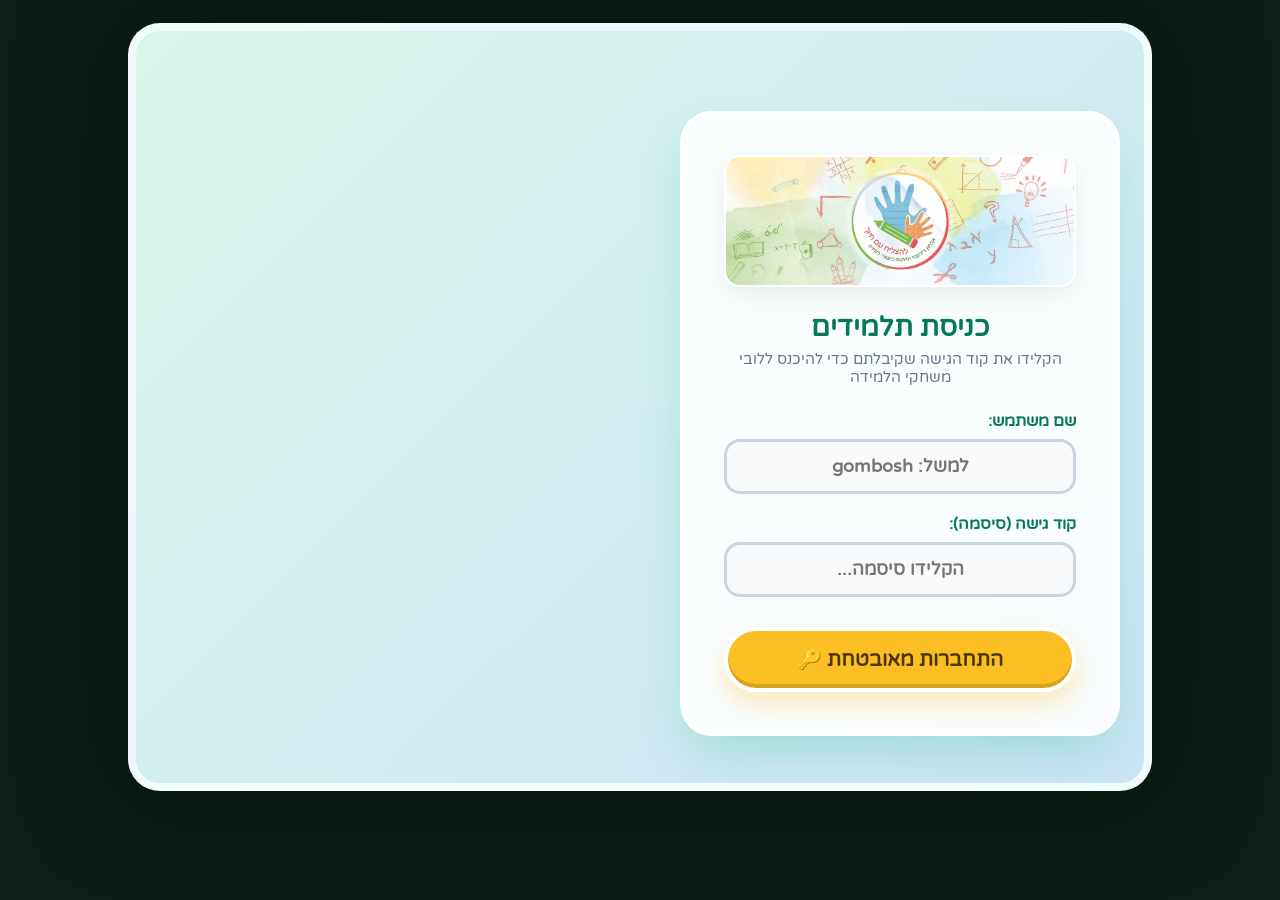
<file: index.html>
<!DOCTYPE html>
<html lang="he" dir="rtl">
<head>
    <meta charset="UTF-8">
    <meta name="viewport" content="width=device-width, initial-scale=1.0, maximum-scale=1.0, user-scalable=no">
    <title>להצליח עם חיוך - פורטל משחקי למידה</title>
    <link rel="preconnect" href="https://fonts.googleapis.com">
    <link rel="preconnect" href="https://fonts.gstatic.com" crossorigin>
    <link href="https://fonts.googleapis.com/css2?family=Rubik:wght@400;500;700;900&family=Varela+Round&display=swap" rel="stylesheet">
    <link rel="stylesheet" href="style.css">
    <style>
        /* Portal-Specific Styling Overrides & Enhancements */
        .portal-bg-decor {
            position: absolute;
            top: 0;
            left: 0;
            width: 100%;
            height: 100%;
            background: linear-gradient(135deg, #10b981 0%, #0369a1 100%);
            opacity: 0.1;
            z-index: 1;
            pointer-events: none;
        }
        
        /* Glassmorphic Login card */
        .login-card {
            background: var(--color-card-bg);
            border: 4px solid #ffffff;
            border-radius: 32px;
            padding: 40px;
            max-width: 440px;
            width: 100%;
            box-shadow: var(--shadow-active);
            position: relative;
            z-index: 10;
            text-align: right;
            animation: spriteSpawn 0.5s cubic-bezier(0.175, 0.885, 0.32, 1.275);
        }

        .portal-logo {
            font-size: 5rem;
            text-align: center;
            margin-bottom: 20px;
            display: block;
            animation: bounceSlow 3s infinite ease-in-out;
        }

        .login-input-group {
            margin-bottom: 20px;
            display: flex;
            flex-direction: column;
            gap: 8px;
        }

        .login-input-group label {
            font-weight: 800;
            color: var(--color-primary-dark);
            font-size: 1rem;
        }

        .portal-input {
            width: 100%;
            padding: 14px 18px;
            font-family: var(--font-kids);
            font-size: 1.1rem;
            font-weight: 600;
            border: 3px solid #cbd5e1;
            border-radius: 16px;
            outline: none;
            transition: var(--transition-smooth);
            background: #f8fafc;
            color: var(--color-text-dark);
            text-align: center;
        }

        .portal-input:focus {
            border-color: var(--color-primary);
            background: #ffffff;
            box-shadow: 0 0 0 5px rgba(16, 185, 129, 0.15);
        }

        .error-message {
            color: var(--color-accent);
            font-weight: 800;
            font-size: 0.95rem;
            margin-bottom: 15px;
            text-align: center;
            display: none;
            animation: wrongShake 0.4s ease;
        }

        /* Lobby Game Catalog */
        #screen-lobby {
            padding-top: 60px;
        }

        .lobby-welcome-bar {
            background: rgba(255, 255, 255, 0.9);
            border: 3px solid #ffffff;
            border-radius: 24px;
            padding: 20px 30px;
            box-shadow: var(--shadow-premium);
            display: flex;
            justify-content: space-between;
            align-items: center;
            margin-bottom: 30px;
            text-align: right;
        }

        .welcome-title h2 {
            font-size: 1.6rem;
            color: var(--color-primary-dark);
            font-weight: 900;
        }

        .welcome-title p {
            color: var(--color-text-light);
            font-size: 0.95rem;
            margin-top: 4px;
        }

        .lobby-catalog-grid {
            display: grid;
            grid-template-columns: 1fr;
            gap: 24px;
            flex: 1;
        }

        @media (min-width: 600px) {
            .lobby-catalog-grid {
                grid-template-columns: 1fr 1fr;
            }
        }

        .game-card {
            background: var(--color-card-bg);
            border: 4px solid #ffffff;
            border-radius: 28px;
            padding: 24px;
            box-shadow: var(--shadow-premium);
            display: flex;
            flex-direction: column;
            justify-content: space-between;
            align-items: center;
            text-align: center;
            transition: var(--transition-bounce);
            position: relative;
            overflow: hidden;
            min-height: 240px;
        }

        .game-card:hover {
            transform: translateY(-8px);
            box-shadow: var(--shadow-active);
        }

        .game-card-icon {
            font-size: 4rem;
            margin-bottom: 15px;
            display: inline-block;
            animation: bounceSlow 4s infinite ease-in-out;
        }

        .game-card-title {
            font-size: 1.35rem;
            font-weight: 900;
            color: var(--color-text-dark);
            margin-bottom: 8px;
        }

        .game-card-desc {
            font-size: 0.95rem;
            color: var(--color-text-light);
            line-height: 1.4;
            margin-bottom: 20px;
            max-width: 250px;
        }

        .play-game-btn {
            font-size: 1rem;
            padding: 10px 24px;
        }

        .game-card-locked {
            opacity: 0.75;
            background: rgba(241, 245, 249, 0.9);
            border-color: #cbd5e1;
        }

        .game-card-locked:hover {
            transform: none;
            box-shadow: var(--shadow-premium);
        }

        .lock-badge {
            position: absolute;
            top: 15px;
            left: 15px;
            background: #64748b;
            color: #ffffff;
            padding: 4px 10px;
            border-radius: 50px;
            font-size: 0.75rem;
            font-weight: 700;
        }

        /* Encrypted Sandbox Iframe Container */
        #screen-sandbox {
            padding: 0;
            position: absolute;
            width: 100%;
            height: 100%;
            z-index: 200;
        }

        #sandbox-header {
            position: absolute;
            top: 15px;
            right: 15px;
            left: 15px;
            height: 50px;
            background: rgba(255, 255, 255, 0.9);
            border: 2px solid #ffffff;
            border-radius: 15px;
            display: flex;
            justify-content: space-between;
            align-items: center;
            padding: 0 20px;
            box-shadow: 0 4px 12px rgba(0,0,0,0.1);
            z-index: 210;
        }

        .sandbox-title {
            font-weight: 800;
            color: var(--color-primary-dark);
            font-size: 0.95rem;
        }

        .btn-exit-sandbox {
            background: var(--color-accent);
            color: #ffffff;
            border: none;
            padding: 6px 16px;
            font-family: var(--font-kids);
            font-weight: 700;
            font-size: 0.85rem;
            border-radius: 10px;
            cursor: pointer;
            transition: var(--transition-bounce);
        }

        .btn-exit-sandbox:hover {
            transform: scale(1.05);
            background: #be123c;
        }

        #game-sandbox-frame {
            width: 100%;
            height: 100%;
            border: none;
            background: #ffffff;
            padding-top: 75px; /* Spaced to show exit bar */
        }

        .login-banner {
            width: 100%;
            max-width: 360px;
            height: auto;
            border-radius: 16px;
            margin-bottom: 24px;
            box-shadow: 0 8px 24px rgba(0,0,0,0.06);
            border: 2px solid #ffffff;
            display: block;
            margin-left: auto;
            margin-right: auto;
        }

        .lobby-banner {
            height: 55px;
            width: auto;
            border-radius: 10px;
            border: 2px solid #ffffff;
            box-shadow: 0 4px 10px rgba(0,0,0,0.04);
            display: block;
        }

        @media (max-width: 600px) {
            .lobby-welcome-bar {
                flex-direction: column;
                gap: 15px;
                text-align: center;
                align-items: center;
            }
            .welcome-title {
                text-align: center;
            }
            .lobby-banner {
                order: -1; /* Place banner at the top on mobile */
            }
        }
    </style>
</head>
<body>

    <!-- Main Game Container -->
    <div id="game-viewport">
        <!-- Floating Particle Canvas overlay -->
        <canvas id="particle-canvas"></canvas>
        <div class="portal-bg-decor"></div>

        <!-- 1. Authenticated Login Screen -->
        <section id="screen-login" class="screen active center-flow">
            <div class="login-card">
                <img src="banner.png" alt="להצליח עם חיוך" class="login-banner">
                <h1 style="font-size: 1.7rem; color: var(--color-primary-dark); font-weight: 900; text-align: center; margin-bottom: 6px;">כניסת תלמידים</h1>
                <p style="text-align: center; color: #64748b; font-size: 0.95rem; margin-bottom: 25px;">הקלידו את קוד הגישה שקיבלתם כדי להיכנס ללובי משחקי הלמידה</p>

                <form id="portal-login-form" onsubmit="event.preventDefault();">
                    <div class="login-input-group">
                        <label for="p-username">שם משתמש:</label>
                        <input type="text" id="p-username" class="portal-input" placeholder="למשל: gombosh" autocomplete="off" required>
                    </div>

                    <div class="login-input-group">
                        <label for="p-password">קוד גישה (סיסמה):</label>
                        <input type="password" id="p-password" class="portal-input" placeholder="הקלידו סיסמה..." autocomplete="off" required>
                    </div>

                    <div id="login-error" class="error-message">שם משתמש או סיסמה שגויים! ❌</div>

                    <button type="submit" id="btn-portal-login" class="action-btn primary-btn pulse-glow" style="width: 100%; justify-content: center; margin-top: 10px;">
                        <span>התחברות מאובטחת 🔑</span>
                    </button>
                </form>
            </div>
        </section>

        <!-- 2. Decrypted Games Lobby Portal Dashboard -->
        <section id="screen-lobby" class="screen">
            <div class="screen-content flex-layout">
                <div class="lobby-welcome-bar">
                    <div class="welcome-title">
                        <h2>שלום, <span id="lobby-user-display" style="color: var(--color-primary-dark);">gombosh</span>! 👋</h2>
                        <p>ברוכים הבאים לפורטל משחקי הלמידה של להצליח עם חיוך. בחרו משחק והתחילו הרפתקה מדהימה!</p>
                    </div>
                    <img src="banner.png" alt="להצליח עם חיוך" class="lobby-banner">
                    <button id="btn-logout" class="action-btn secondary-btn" style="padding: 8px 18px; font-size: 0.9rem;">
                        <span>יציאה 🚪</span>
                    </button>
                </div>

                <!-- Games Selection Grid -->
                <div class="lobby-catalog-grid">
                    <!-- Game 1: Nature Guardians Cleanup -->
                    <div class="game-card">
                        <div>
                            <span class="game-card-icon">🐆</span>
                            <h3 class="game-card-title">שומרי הטבע: משימת ניקוי</h3>
                            <p class="game-card-desc">עזרו להציל את חיות הבר של ישראל! נקו את המפגעים מהיער והכביש והיזהרו לא לפגוע בחיות ובצמחים.</p>
                        </div>
                        <button class="action-btn primary-btn play-game-btn" onclick="launchGame('games/game1.crypt.txt', 'שומרי הטבע: משימת ניקוי')">
                            <span>שחקו עכשיו 🎮</span>
                        </button>
                    </div>

                    <!-- Game 2: Space Mission (Locked) -->
                    <div class="game-card game-card-locked">
                        <span class="lock-badge">🔒 בקרוב</span>
                        <div>
                            <span class="game-card-icon">🚀</span>
                            <h3 class="game-card-title">משימת החלל הגדולה</h3>
                            <p class="game-card-desc">הרפתקת מדע בחלל החיצון! למדו על מערכת השמש ונקו אסטרואידים שמאיימים על כוכבי הלכת.</p>
                        </div>
                        <button class="action-btn secondary-btn play-game-btn disabled" disabled>
                            <span>נעול 🔒</span>
                        </button>
                    </div>
                </div>
            </div>
        </section>

        <!-- 3. Encrypted Game Sandbox View -->
        <section id="screen-sandbox" class="screen">
            <div id="sandbox-header">
                <span id="active-sandbox-title" class="sandbox-title">שומרי הטבע</span>
                <button class="btn-exit-sandbox" onclick="exitGameSandbox()">חזרה ללובי ↩️</button>
            </div>
            <!-- Decrypted game will be injected here in-memory -->
            <iframe id="game-sandbox-frame" sandbox="allow-scripts allow-modals allow-same-origin"></iframe>
        </section>
    </div>

    <!-- Script imports -->
    <script src="js/audio.js"></script>
    <script src="js/particles.js"></script>
    <!-- Cryptographic engines using browser native Web Crypto API -->
    <script>
        // -------------------------------------------------------------------------
        // Static Encrypted Credentials List (Owner Configured)
        // -------------------------------------------------------------------------
        const users = {
            // Username: gombosh, Password: pashosh, derived encrypted Master Key: smileSuccessMaster2026!
            "gombosh": {
                "salt": "621965e5506ddee12534e1e9a72859d2",
                "iv": "ad2a5dfcb81ad4c62d34269a",
                "encryptedKey": "81a807e0730283009e1fb4adf3c1a4d1022648704e06953ca53521e2d0503a865082b94940bbeb"
            }
        };

        // Portal Global State Manager
        const state = {
            activeUser: '',
            decryptedMasterKey: ''
        };

        // -------------------------------------------------------------------------
        // DOM Selectors
        // -------------------------------------------------------------------------
        const dom = {
            viewport: document.getElementById('game-viewport'),
            screens: document.querySelectorAll('.screen'),
            
            // Login view
            loginForm: document.getElementById('portal-login-form'),
            usernameField: document.getElementById('p-username'),
            passwordField: document.getElementById('p-password'),
            btnLogin: document.getElementById('btn-portal-login'),
            loginError: document.getElementById('login-error'),
            
            // Lobby view
            lobbyUserDisplay: document.getElementById('lobby-user-display'),
            btnLogout: document.getElementById('btn-logout'),
            
            // Sandbox view
            sandboxFrame: document.getElementById('game-sandbox-frame'),
            activeSandboxTitle: document.getElementById('active-sandbox-title')
        };

        // Particles overlay activation
        window.Particles.init('particle-canvas');

        // Audio unlock hook
        dom.viewport.addEventListener('pointerdown', () => {
            window.GameAudio.init();
        }, { once: true });

        // Screen toggle helper
        function changePortalScreen(screenId) {
            window.GameAudio.playClick();
            dom.screens.forEach(s => s.classList.remove('active'));
            document.getElementById(screenId).classList.add('active');
        }

        // -------------------------------------------------------------------------
        // Cryptographic Helper Functions
        // -------------------------------------------------------------------------
        function hexToBuffer(hex) {
            const bytes = new Uint8Array(hex.length / 2);
            for (let i = 0; i < bytes.length; i++) {
                bytes[i] = parseInt(hex.substr(i * 2, 2), 16);
            }
            return bytes.buffer;
        }

        async function deriveKeyFromPassword(password, salt) {
            const enc = new TextEncoder();
            const baseKey = await crypto.subtle.importKey(
                "raw",
                enc.encode(password),
                "PBKDF2",
                false,
                ["deriveBits", "deriveKey"]
            );
            return await crypto.subtle.deriveKey(
                {
                    name: "PBKDF2",
                    salt: salt,
                    iterations: 100000,
                    hash: "SHA-256"
                },
                baseKey,
                { name: "AES-GCM", length: 256 },
                false,
                ["decrypt"]
            );
        }

        async function decryptMasterKey(username, password) {
            const user = users[username.trim().toLowerCase()];
            if (!user) throw new Error('שם משתמש אינו רשום');
            
            const saltBuffer = hexToBuffer(user.salt);
            const ivBuffer = hexToBuffer(user.iv);
            const ciphertextBuffer = hexToBuffer(user.encryptedKey);
            
            const derivedKey = await deriveKeyFromPassword(password, saltBuffer);
            
            const decryptedBuffer = await crypto.subtle.decrypt(
                { name: "AES-GCM", iv: ivBuffer },
                derivedKey,
                ciphertextBuffer
            );
            
            const dec = new TextDecoder();
            return dec.decode(decryptedBuffer);
        }

        async function decryptGameHTML(masterKeyText, encryptedPayloadJSON) {
            const payload = JSON.parse(encryptedPayloadJSON);
            const enc = new TextEncoder();
            
            // Hash master key to derive 256-bit AES GCM key
            const hashBuffer = await crypto.subtle.digest("SHA-256", enc.encode(masterKeyText));
            
            const key = await crypto.subtle.importKey(
                "raw",
                hashBuffer,
                "AES-GCM",
                false,
                ["decrypt"]
            );
            
            const decryptedBuffer = await crypto.subtle.decrypt(
                { name: "AES-GCM", iv: hexToBuffer(payload.iv) },
                key,
                hexToBuffer(payload.ciphertext)
            );
            
            const dec = new TextDecoder();
            return dec.decode(decryptedBuffer);
        }

        // -------------------------------------------------------------------------
        // Event Listeners: Login
        // -------------------------------------------------------------------------
        dom.loginForm.addEventListener('submit', async (e) => {
            e.preventDefault();
            const username = dom.usernameField.value;
            const password = dom.passwordField.value;
            
            dom.loginError.style.display = 'none';

            if (!username || !password) {
                dom.loginError.textContent = 'אנא מלאו את כל השדות!';
                dom.loginError.style.display = 'block';
                window.GameAudio.playWrong();
                return;
            }

            try {
                // Attempt to decrypt Master Key using credentials
                const mk = await decryptMasterKey(username, password);
                
                // Login Success!
                state.activeUser = username;
                state.decryptedMasterKey = mk;
                
                // Show lobby dashboard
                dom.lobbyUserDisplay.textContent = username;
                window.GameAudio.playLevelUp();
                window.Particles.shower();
                
                setTimeout(() => {
                    changePortalScreen('screen-lobby');
                }, 1000);
            } catch (err) {
                // Login Failure
                console.error(err);
                dom.loginError.textContent = 'שם משתמש או סיסמה שגויים! ❌';
                dom.loginError.style.display = 'block';
                window.GameAudio.playWrong();
                
                // Card shake feedback
                const card = document.querySelector('.login-card');
                card.classList.add('wrong-shake');
                setTimeout(() => card.classList.remove('wrong-shake'), 400);
            }
        });

        // -------------------------------------------------------------------------
        // Event Listeners: Lobby & Iframe Sandboxing
        // -------------------------------------------------------------------------
        async function launchGame(gameFilePath, gameTitle) {
            if (!state.decryptedMasterKey) return;
            
            dom.activeSandboxTitle.textContent = 'מפענח משחק... ⏳';
            changePortalScreen('screen-sandbox');
            
            try {
                // Fetch encrypted text file
                const response = await fetch(gameFilePath);
                if (!response.ok) throw new Error('שגיאה בטעינת קובץ המשחק מהשרת');
                const encryptedJSON = await response.text();

                // Decrypt compiled HTML standalone app in browser memory
                const decryptedHTML = await decryptGameHTML(state.decryptedMasterKey, encryptedJSON);

                // Inject secure decrypted bundle directly into iframe srcdoc!
                dom.activeSandboxTitle.textContent = gameTitle;
                dom.sandboxFrame.srcdoc = decryptedHTML;
                
                window.GameAudio.playLevelUp();
                window.Particles.shower();
            } catch (err) {
                alert('שגיאה בפיענוח המשחק: ' + err.message);
                exitGameSandbox();
            }
        }

        function exitGameSandbox() {
            // Clean sandbox frame
            dom.sandboxFrame.srcdoc = '';
            changePortalScreen('screen-lobby');
        }

        // Logout
        dom.btnLogout.addEventListener('click', () => {
            state.activeUser = '';
            state.decryptedMasterKey = '';
            dom.usernameField.value = '';
            dom.passwordField.value = '';
            changePortalScreen('screen-login');
        });
    </script>
</body>
</html>
</file>
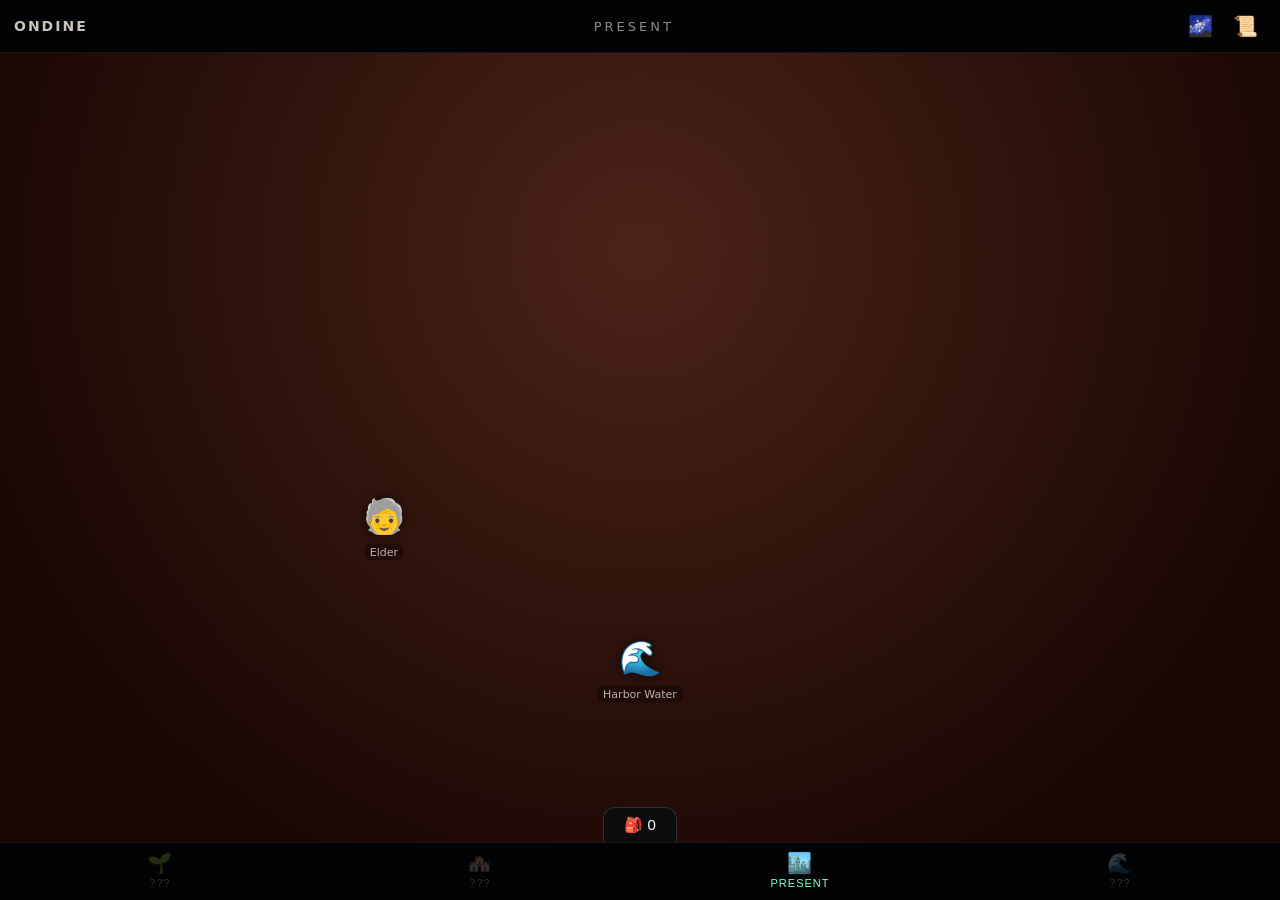
<file: seedfall/index.html>
<!DOCTYPE html>
<html lang="en">
<head>
<meta charset="UTF-8">
<meta name="viewport" content="width=device-width, initial-scale=1, maximum-scale=1, user-scalable=no, viewport-fit=cover">
<title>SEEDFALL</title>
<link rel="stylesheet" href="style.css">
</head>
<body>
<div id="app">

  <header id="statusbar">
    <div id="planet-name">ONDINE</div>
    <div id="era-name">PRESENT</div>
    <div class="statusbar-btns">
      <button id="map-btn" title="System Map">🌌</button>
      <button id="codex-btn" title="Codex">📜</button>
    </div>
  </header>

  <main id="scene"></main>

  <div id="dialogue-overlay" class="panel hidden">
    <div id="dialogue-speaker"></div>
    <div id="dialogue-text"></div>
    <button id="dialogue-next" class="btn">Continue</button>
  </div>

  <div id="item-card-modal" class="modal hidden">
    <div class="modal-box">
      <div id="item-card-icon" class="big-icon"></div>
      <div id="item-card-name"></div>
      <div id="item-card-desc"></div>
      <div id="item-card-actions" class="modal-row"></div>
      <button id="item-card-close" class="btn">Close</button>
    </div>
  </div>

  <div id="confirm-modal" class="modal hidden">
    <div class="modal-box">
      <div id="confirm-text"></div>
      <div class="modal-row">
        <button id="confirm-yes" class="btn">Confirm</button>
        <button id="confirm-no" class="btn btn-secondary">Cancel</button>
      </div>
    </div>
  </div>

  <div id="codex-panel" class="panel hidden">
    <div class="panel-header">
      <span>CODEX</span>
      <button id="codex-close" class="btn btn-small">✕</button>
    </div>
    <div id="codex-entries"></div>
  </div>

  <div id="map-panel" class="panel hidden">
    <div class="panel-header">
      <span>SYSTEM MAP</span>
      <button id="map-close" class="btn btn-small">✕</button>
    </div>
    <div id="map-planets"></div>
  </div>

  <div id="toast" class="hidden"></div>

  <nav id="timeline-bar"></nav>

  <div id="inventory-tray">
    <div id="inventory-items"></div>
    <button id="inventory-tab">🎒 <span id="inventory-count">0</span></button>
  </div>

</div>

<script src="js/data.js"></script>
<script src="js/state.js"></script>
<script src="js/ui.js"></script>
<script src="js/main.js"></script>
</body>
</html>
</file>
<file: style.css>
/**
 * Nature Guardians (שומרי הטבע) - Main Design & CSS Rules
 * Vibrant, modern, responsive design geared towards children with premium glassmorphism, 
 * micro-animations, and full RTL layout alignments.
 */

:root {
    /* Playful Color Palette */
    --color-primary: #10b981;      /* Emerald Green */
    --color-primary-dark: #047857; /* Dark Emerald */
    --color-primary-light: #d1fae5;
    --color-secondary: #fbbf24;    /* Sunshine Yellow */
    --color-accent: #f43f5e;       /* Ruby Pink/Red */
    --color-sky: #38bdf8;          /* Ocean Sky Blue */
    --color-orange: #f97316;       /* Sunset Orange */
    
    --color-bg-grad: linear-gradient(135deg, #ecfdf5 0%, #e0f2fe 100%);
    --color-card-bg: rgba(255, 255, 255, 0.88);
    --color-text-dark: #1f2937;
    --color-text-light: #4b5563;
    
    --font-kids: 'Varela Round', 'Rubik', sans-serif;
    --shadow-premium: 0 20px 40px -15px rgba(16, 185, 129, 0.15), 0 15px 25px -10px rgba(0, 0, 0, 0.05);
    --shadow-active: 0 25px 50px -12px rgba(16, 185, 129, 0.25);
    
    --transition-bounce: all 0.4s cubic-bezier(0.175, 0.885, 0.32, 1.275);
    --transition-smooth: all 0.25s ease;
}

/* Base Resets */
* {
    box-sizing: border-box;
    margin: 0;
    padding: 0;
    user-select: none;
    -webkit-user-drag: none;
    -webkit-tap-highlight-color: transparent;
}

body, html {
    width: 100%;
    height: 100%;
    font-family: var(--font-kids);
    background: #0d1e17;
    overflow: hidden;
    color: var(--color-text-dark);
}

/* Fullscreen Viewport Grid */
#game-viewport {
    position: relative;
    width: 100%;
    height: 100%;
    max-width: 1024px;
    max-height: 768px;
    margin: 0 auto;
    background: var(--color-bg-grad);
    overflow: hidden;
    box-shadow: 0 0 100px rgba(0, 0, 0, 0.5);
    display: flex;
    flex-direction: column;
}

/* Landscape orientation ratio adjustments on large desktops */
@media (min-width: 1024px) and (min-height: 768px) {
    #game-viewport {
        border-radius: 32px;
        height: 95vh;
        top: 2.5vh;
        border: 8px solid rgba(255, 255, 255, 0.4);
    }
}

/* Floating Confetti Particle Canvas overlay */
#particle-canvas {
    position: absolute;
    top: 0;
    left: 0;
    width: 100%;
    height: 100%;
    pointer-events: none;
    z-index: 999;
}

/* --- Global HUD Overlay --- */
#global-hud {
    position: absolute;
    top: 20px;
    left: 20px;
    right: 20px;
    display: flex;
    justify-content: space-between;
    align-items: center;
    pointer-events: none;
    z-index: 100;
}

.hud-btn {
    pointer-events: auto;
    background: var(--color-card-bg);
    border: 3px solid #ffffff;
    width: 50px;
    height: 50px;
    border-radius: 50px;
    display: flex;
    justify-content: center;
    align-items: center;
    cursor: pointer;
    box-shadow: 0 8px 16px rgba(0,0,0,0.06);
    transition: var(--transition-bounce);
}

.hud-btn:hover {
    transform: scale(1.1) rotate(5deg);
}

.hud-btn:active {
    transform: scale(0.9);
}

.hud-svg {
    width: 24px;
    height: 24px;
    fill: var(--color-primary-dark);
}

.hidden {
    display: none !important;
}

#hud-stats {
    display: flex;
    gap: 15px;
    pointer-events: auto;
}

.hud-stat-item {
    background: rgba(255, 255, 255, 0.9);
    padding: 8px 16px;
    border-radius: 20px;
    border: 3px solid #ffffff;
    box-shadow: 0 8px 16px rgba(0,0,0,0.05);
    display: flex;
    align-items: center;
    gap: 6px;
    font-size: 0.95rem;
    font-weight: 700;
}

.hud-stat-label {
    color: var(--color-text-light);
}

.hud-stat-val {
    color: var(--color-primary-dark);
    font-size: 1.1rem;
}

/* --- Screens Architecture --- */
.screen {
    position: absolute;
    top: 0;
    left: 0;
    width: 100%;
    height: 100%;
    opacity: 0;
    pointer-events: none;
    transform: scale(1.05);
    transition: opacity 0.5s ease, transform 0.5s cubic-bezier(0.175, 0.885, 0.32, 1.1);
    z-index: 5;
    overflow-y: auto;
    padding: 80px 24px 24px 24px;
}

.screen.active {
    opacity: 1;
    pointer-events: auto;
    transform: scale(1);
    z-index: 10;
}

.screen-content {
    width: 100%;
    min-height: 100%;
    display: flex;
    flex-direction: column;
}

.center-flow {
    justify-content: center;
    align-items: center;
    text-align: center;
}

.flex-layout {
    justify-content: space-between;
}

/* Typography styles */
h1.game-title {
    font-size: 3.5rem;
    font-weight: 900;
    color: var(--color-primary-dark);
    text-shadow: 0 4px 0 #ffffff, 0 8px 0 rgba(16, 185, 129, 0.15);
    margin-bottom: 8px;
    letter-spacing: -1px;
}

.game-subtitle {
    font-size: 1.3rem;
    color: var(--color-text-light);
    margin-bottom: 40px;
    font-weight: 500;
    max-width: 500px;
}

/* --- Buttons System --- */
.action-btn {
    font-family: var(--font-kids);
    border: none;
    outline: none;
    padding: 16px 36px;
    font-size: 1.25rem;
    font-weight: 700;
    border-radius: 50px;
    cursor: pointer;
    display: inline-flex;
    align-items: center;
    gap: 12px;
    transition: var(--transition-bounce);
    box-shadow: 0 10px 20px rgba(0, 0, 0, 0.08);
}

.primary-btn {
    background: var(--color-secondary);
    color: #4b3601;
    border: 4px solid #ffffff;
    box-shadow: 0 12px 24px rgba(251, 191, 36, 0.3), inset 0 -4px 0 rgba(0,0,0,0.15);
}

.primary-btn:hover {
    transform: translateY(-4px) scale(1.03);
    box-shadow: 0 16px 32px rgba(251, 191, 36, 0.4), inset 0 -4px 0 rgba(0,0,0,0.15);
}

.primary-btn:active {
    transform: translateY(2px) scale(0.98);
}

.secondary-btn {
    background: #ffffff;
    color: var(--color-text-dark);
    border: 4px solid var(--color-primary);
    box-shadow: 0 8px 16px rgba(16, 185, 129, 0.1);
}

.secondary-btn:hover {
    transform: translateY(-2px);
    background: var(--color-primary-light);
}

.action-btn.disabled, .briefing-nav-btn:disabled {
    opacity: 0.5 !important;
    cursor: not-allowed !important;
    transform: none !important;
    box-shadow: none !important;
}

.btn-arrow {
    width: 20px;
    height: 20px;
    fill: currentColor;
    transform: scaleX(-1); /* Flips arrow to point left for RTL progression */
    transition: transform 0.3s ease;
}

.btn-arrow-rtl {
    width: 20px;
    height: 20px;
    fill: currentColor;
    transition: transform 0.3s ease;
}

.action-btn:hover .btn-arrow {
    transform: scaleX(-1) translateX(4px);
}

.briefing-nav-btn:hover .btn-arrow-rtl {
    transform: translateX(4px);
}

/* Animations */
@keyframes pulseGlow {
    0% { box-shadow: 0 12px 24px rgba(251, 191, 36, 0.3); }
    50% { box-shadow: 0 12px 35px rgba(251, 191, 36, 0.6); }
    100% { box-shadow: 0 12px 24px rgba(251, 191, 36, 0.3); }
}

.pulse-glow {
    animation: pulseGlow 2s infinite ease-in-out;
}

@keyframes bounceSlow {
    0%, 100% { transform: translateY(0); }
    50% { transform: translateY(-10px); }
}

.animate-bounce-slow {
    animation: bounceSlow 4s infinite ease-in-out;
}

/* --- 1. Start Screen Elements --- */
.start-bg-decor {
    position: absolute;
    bottom: -5%;
    left: -5%;
    right: -5%;
    height: 40%;
    background: radial-gradient(circle, rgba(52,211,153,0.15) 0%, rgba(255,255,255,0) 70%);
    z-index: 1;
    pointer-events: none;
}

.logo-container {
    margin-bottom: 25px;
    position: relative;
    z-index: 2;
}

.name-input-container {
    background: var(--color-card-bg);
    border: 3px solid #ffffff;
    border-radius: 24px;
    padding: 24px;
    max-width: 440px;
    width: 100%;
    margin-bottom: 35px;
    box-shadow: var(--shadow-premium);
    position: relative;
    z-index: 2;
    text-align: right;
}

.name-label {
    display: block;
    font-size: 1.1rem;
    font-weight: 700;
    color: var(--color-primary-dark);
    margin-bottom: 12px;
}

#player-name-field {
    width: 100%;
    padding: 14px 20px;
    font-size: 1.2rem;
    font-family: var(--font-kids);
    font-weight: 600;
    border: 3px solid #e2e8f0;
    border-radius: 16px;
    outline: none;
    text-align: center;
    background: #f8fafc;
    color: var(--color-text-dark);
    transition: var(--transition-smooth);
}

#player-name-field:focus {
    border-color: var(--color-primary);
    background: #ffffff;
    box-shadow: 0 0 0 4px rgba(16, 185, 129, 0.15);
}

.animals-illustration-bar {
    margin-top: 50px;
    display: flex;
    gap: 25px;
    font-size: 2.8rem;
    z-index: 2;
}

.deco-animal {
    display: inline-block;
    animation: bounceSlow 3s infinite ease-in-out;
}

.deco-animal:nth-child(2) { animation-delay: 0.5s; }
.deco-animal:nth-child(3) { animation-delay: 1s; }
.deco-animal:nth-child(4) { animation-delay: 1.5s; }

/* --- 2. Briefing / Slideshow Screen --- */
.briefing-header {
    text-align: center;
    margin-bottom: 20px;
}

.briefing-header h2, .stage-header h2 {
    font-size: 1.8rem;
    color: var(--color-primary-dark);
    font-weight: 900;
    margin-bottom: 6px;
}

.subtitle {
    font-size: 1rem;
    color: var(--color-text-light);
}

.briefing-slides-container {
    flex: 1;
    display: flex;
    justify-content: center;
    align-items: center;
    padding: 10px 0;
}

.briefing-slide-card {
    background: var(--color-card-bg);
    border: 4px solid #ffffff;
    border-radius: 28px;
    padding: 30px;
    max-width: 680px;
    width: 100%;
    box-shadow: var(--shadow-premium);
    display: flex;
    gap: 30px;
    align-items: center;
    min-height: 320px;
    opacity: 0;
    transform: translateY(20px);
    transition: all 0.4s ease;
}

.briefing-slide-card.active-slide {
    opacity: 1;
    transform: translateY(0);
}

.slide-graphic-box {
    flex: 0 0 200px;
    height: 200px;
    background: #e0f2fe;
    border-radius: 20px;
    display: flex;
    justify-content: center;
    align-items: center;
    font-size: 5.5rem;
    box-shadow: inset 0 4px 10px rgba(0,0,0,0.05);
}

.slide-content-box {
    flex: 1;
    text-align: right;
}

.slide-tag {
    display: inline-block;
    background: var(--color-primary-light);
    color: var(--color-primary-dark);
    padding: 4px 12px;
    border-radius: 12px;
    font-size: 0.85rem;
    font-weight: 700;
    margin-bottom: 12px;
}

.slide-title {
    font-size: 1.5rem;
    color: var(--color-text-dark);
    margin-bottom: 12px;
    font-weight: 800;
}

.slide-text {
    font-size: 1.05rem;
    line-height: 1.6;
    color: var(--color-text-light);
}

.highlight-keyword {
    color: var(--color-accent);
    font-weight: 800;
}

.highlight-blue {
    color: var(--color-sky);
    font-weight: 800;
}

.briefing-controls {
    display: flex;
    justify-content: space-between;
    align-items: center;
    margin-top: 24px;
}

.briefing-nav-btn {
    padding: 12px 28px;
    font-size: 1.1rem;
}

.slideshow-dots {
    display: flex;
    gap: 8px;
}

.slide-dot {
    width: 12px;
    height: 12px;
    border-radius: 10px;
    background: #cbd5e1;
    cursor: pointer;
    transition: var(--transition-smooth);
}

.slide-dot.active {
    width: 24px;
    background: var(--color-primary);
}

/* --- 3. Stage 1 Elements (True / False sorting) --- */
.stage-badge {
    background: var(--color-sky);
    color: #ffffff;
    padding: 4px 14px;
    border-radius: 50px;
    font-size: 0.8rem;
    font-weight: 700;
    text-transform: uppercase;
    display: inline-block;
    margin-bottom: 8px;
}

.game-hud-bar {
    display: flex;
    justify-content: space-between;
    align-items: center;
    background: rgba(255, 255, 255, 0.6);
    border-radius: 20px;
    padding: 12px 20px;
    margin-top: 15px;
    gap: 20px;
}

.progress-container {
    flex: 1;
    display: flex;
    align-items: center;
    gap: 15px;
}

.progress-bar-track {
    flex: 1;
    height: 14px;
    background: #cbd5e1;
    border-radius: 10px;
    overflow: hidden;
    position: relative;
}

.progress-bar-fill {
    height: 100%;
    background: var(--color-primary);
    border-radius: 10px;
    transition: width 0.4s ease;
}

.progress-text {
    font-size: 0.9rem;
    font-weight: 700;
    color: var(--color-text-light);
    white-space: nowrap;
}

.timer-display {
    display: flex;
    align-items: center;
    gap: 8px;
    background: var(--color-card-bg);
    border: 3px solid #ffffff;
    padding: 6px 16px;
    border-radius: 50px;
    box-shadow: 0 4px 8px rgba(0,0,0,0.04);
}

.timer-icon {
    font-size: 1.2rem;
}

#g1-timer-val {
    font-size: 1.15rem;
    font-weight: 900;
    color: var(--color-accent);
}

/* Play Board Area & swipe cards */
.board-area {
    flex: 1;
    position: relative;
    display: flex;
    justify-content: center;
    align-items: center;
    margin: 25px 0;
    min-height: 240px;
}

.swipe-card {
    position: absolute;
    width: 100%;
    max-width: 320px;
    height: 200px;
    background: var(--color-card-bg);
    border: 4px solid #ffffff;
    border-radius: 24px;
    box-shadow: 0 15px 35px rgba(0, 0, 0, 0.08);
    display: flex;
    justify-content: center;
    align-items: center;
    padding: 24px;
    cursor: grab;
    transition: box-shadow 0.3s ease, border-color 0.3s ease;
    transform-origin: center bottom;
    z-index: 10;
}

.swipe-card.dragging {
    cursor: grabbing;
    box-shadow: 0 25px 45px rgba(0, 0, 0, 0.15);
    border-color: var(--color-primary-light);
}

.card-text {
    font-size: 1.25rem;
    font-weight: 700;
    text-align: center;
    line-height: 1.5;
    color: var(--color-text-dark);
}

/* Swipe targets/bins */
.sorting-bins-container {
    display: flex;
    gap: 20px;
    margin-top: 10px;
}

.sort-bin {
    flex: 1;
    height: 90px;
    border-radius: 24px;
    background: var(--color-card-bg);
    border: 4px dashed #cbd5e1;
    display: flex;
    justify-content: center;
    align-items: center;
    position: relative;
    overflow: hidden;
    cursor: pointer;
    transition: var(--transition-bounce);
}

.sort-bin:hover {
    transform: translateY(-2px);
}

.bin-content {
    display: flex;
    flex-direction: column;
    align-items: center;
    gap: 4px;
    z-index: 2;
}

.bin-icon {
    font-size: 1.8rem;
}

.bin-title {
    font-size: 0.95rem;
    font-weight: 800;
}

.bin-red {
    border-color: #f87171;
    color: #991b1b;
}

.bin-red:hover {
    background: #fef2f2;
}

.bin-red.drag-over {
    background: #fca5a5;
    border-color: var(--color-accent);
    transform: scale(1.04);
}

.bin-green {
    border-color: #34d399;
    color: #065f46;
}

.bin-green:hover {
    background: #ecfdf5;
}

.bin-green.drag-over {
    background: #a7f3d0;
    border-color: var(--color-primary-dark);
    transform: scale(1.04);
}

.bin-ripple {
    position: absolute;
    top: 50%;
    left: 50%;
    width: 0;
    height: 0;
    background: rgba(255, 255, 255, 0.4);
    border-radius: 50%;
    transform: translate(-50%, -50%);
    opacity: 0;
    z-index: 1;
}

@keyframes binPop {
    0% { transform: scale(1); }
    50% { transform: scale(1.1); }
    100% { transform: scale(1); }
}

.bin-pop {
    animation: binPop 0.4s cubic-bezier(0.175, 0.885, 0.32, 1.275);
}

/* --- 4. Stage 2 Puzzle Matching System --- */
.puzzle-game-board {
    flex: 1;
    display: flex;
    gap: 30px;
    margin: 25px 0 10px 0;
}

.puzzle-column {
    flex: 1;
    display: flex;
    flex-direction: column;
}

.column-title {
    font-size: 1.1rem;
    font-weight: 800;
    color: var(--color-text-light);
    margin-bottom: 12px;
    text-align: right;
    padding-right: 8px;
}

.puzzle-items-list {
    flex: 1;
    display: flex;
    flex-direction: column;
    gap: 15px;
    justify-content: space-around;
}

.puzzle-card {
    background: var(--color-card-bg);
    border: 3px solid #ffffff;
    border-radius: 20px;
    padding: 16px 20px;
    box-shadow: 0 8px 16px rgba(0,0,0,0.04);
    display: flex;
    align-items: center;
    justify-content: space-between;
    min-height: 70px;
    font-weight: 700;
    font-size: 0.95rem;
    line-height: 1.4;
    transition: var(--transition-bounce);
}

.puzzle-draggable {
    cursor: grab;
    background: #fef08a; /* Soft Yellow */
    border-color: #fef7c3;
    color: #713f12;
    border-left: 8px solid var(--color-secondary); /* Causes indicator */
    position: relative;
    touch-action: none;
}

.puzzle-draggable.dragging {
    opacity: 0.5;
    cursor: grabbing;
}

.puzzle-draggable:hover {
    transform: translateX(-4px);
    box-shadow: 0 10px 20px rgba(0,0,0,0.08);
}

.puzzle-card-icon {
    font-size: 1.4rem;
}

.puzzle-target {
    border: 3px dashed #cbd5e1;
    background: rgba(255, 255, 255, 0.4);
    border-right: 8px solid var(--color-primary); /* Target indicator */
    color: var(--color-text-light);
    display: flex;
    justify-content: flex-start;
    padding-right: 20px;
    align-items: center;
    position: relative;
    transition: var(--transition-smooth);
}

.puzzle-target.drag-hover {
    background: rgba(16, 185, 129, 0.15);
    border-color: var(--color-primary);
}

.puzzle-target.matched {
    background: #d1fae5;
    border: 3px solid #ffffff;
    border-right: 8px solid var(--color-primary);
    color: var(--color-primary-dark);
    box-shadow: 0 8px 16px rgba(16, 185, 129, 0.05);
}

.puzzle-target.matched .puzzle-card-icon {
    color: var(--color-primary);
}

/* Margin offset utility */
.margin-top {
    margin-top: 15px;
}

/* --- 5. Stage 3 Active Rescue Grid --- */
.eco-health-badge {
    background: var(--color-primary);
}

.ecosystem-health-container {
    flex: 1;
    display: flex;
    align-items: center;
    gap: 12px;
}

.health-label {
    font-size: 0.95rem;
    font-weight: 700;
    color: var(--color-text-light);
    white-space: nowrap;
}

.health-bar-track {
    flex: 1;
    height: 16px;
    background: #e2e8f0;
    border-radius: 10px;
    border: 2px solid #ffffff;
    overflow: hidden;
}

.health-bar-fill {
    height: 100%;
    background: linear-gradient(90deg, #10b981 0%, #34d399 100%);
    width: 100%;
    border-radius: 10px;
    transition: width 0.3s ease;
}

.health-percentage {
    font-size: 0.95rem;
    font-weight: 900;
    color: var(--color-primary-dark);
    width: 45px;
    text-align: left;
}

.level-stats {
    display: flex;
    gap: 10px;
}

.stat-bubble {
    background: var(--color-card-bg);
    border: 2px solid #ffffff;
    border-radius: 15px;
    padding: 6px 12px;
    display: flex;
    gap: 6px;
    align-items: center;
    font-size: 0.85rem;
    box-shadow: 0 4px 8px rgba(0,0,0,0.03);
    white-space: nowrap;
}

.stat-bubble strong {
    color: var(--color-primary-dark);
    font-size: 1rem;
}

/* Landscape grid */
.battleground-viewport {
    flex: 1;
    position: relative;
    border-radius: 28px;
    border: 4px solid #ffffff;
    box-shadow: var(--shadow-premium);
    overflow: hidden;
    margin-top: 15px;
    background: #022c22;
}

.forest-bg-illustration {
    position: absolute;
    top: 0;
    left: 0;
    width: 100%;
    height: 100%;
    background: radial-gradient(circle at center, #065f46 0%, #022c22 100%);
    opacity: 0.9;
}

/* Active Game sprites */
.game-sprite {
    position: absolute;
    width: 60px;
    height: 60px;
    border-radius: 50px;
    display: flex;
    justify-content: center;
    align-items: center;
    font-size: 2.2rem;
    cursor: pointer;
    transition: transform 0.2s ease;
    animation: spriteSpawn 0.4s cubic-bezier(0.175, 0.885, 0.32, 1.275);
}

.game-sprite:active {
    transform: scale(0.8);
}

@keyframes spriteSpawn {
    0% { transform: scale(0); opacity: 0; }
    100% { transform: scale(1); opacity: 1; }
}

/* Threat visual markers */
.sprite-threat {
    z-index: 25;
}

.threat-poison {
    background: rgba(244, 63, 94, 0.15);
    border: 3px solid var(--color-accent);
    box-shadow: 0 0 15px rgba(244, 63, 94, 0.4);
    animation: poisonPulse 1s infinite alternate;
}

@keyframes poisonPulse {
    0% { box-shadow: 0 0 10px rgba(244, 63, 94, 0.3); }
    100% { box-shadow: 0 0 20px rgba(244, 63, 94, 0.7); }
}

.threat-trap {
    background: rgba(249, 115, 22, 0.15);
    border: 3px solid var(--color-orange);
    box-shadow: 0 0 15px rgba(249, 115, 22, 0.4);
}

.threat-car {
    background: rgba(244, 63, 94, 0.2);
    border: 3px solid #ef4444;
    border-radius: 12px;
    width: 70px;
    height: 45px;
}

.threat-trash {
    background: rgba(100, 116, 139, 0.15);
    border: 3px solid #64748b;
}

/* Friendly wild animals and good elements */
.sprite-animal, .sprite-good {
    z-index: 20;
    background: rgba(52, 211, 153, 0.15);
    border: 3px solid #6ee7b7;
    box-shadow: 0 8px 16px rgba(52, 211, 153, 0.15);
}

/* --- 6. Stage 4: Interactive Quiz Screen --- */
.quiz-progress-bar {
    display: flex;
    align-items: center;
    gap: 15px;
    margin: 15px 0 25px 0;
}

.quiz-card-container {
    flex: 1;
    display: flex;
    justify-content: center;
    align-items: center;
}

.quiz-question-card {
    background: var(--color-card-bg);
    border: 4px solid #ffffff;
    border-radius: 28px;
    padding: 30px;
    max-width: 620px;
    width: 100%;
    box-shadow: var(--shadow-premium);
    text-align: center;
}

.quiz-question {
    font-size: 1.45rem;
    font-weight: 800;
    color: var(--color-text-dark);
    margin-bottom: 24px;
    line-height: 1.4;
}

.quiz-options-grid {
    display: grid;
    grid-template-columns: 1fr;
    gap: 12px;
}

@media (min-width: 600px) {
    .quiz-options-grid {
        grid-template-columns: 1fr 1fr;
    }
}

.quiz-opt-btn {
    font-family: var(--font-kids);
    border: 3px solid #e2e8f0;
    background: #ffffff;
    padding: 16px 20px;
    font-size: 1rem;
    font-weight: 700;
    border-radius: 20px;
    cursor: pointer;
    text-align: right;
    transition: var(--transition-bounce);
    outline: none;
    color: var(--color-text-dark);
    box-shadow: 0 4px 8px rgba(0,0,0,0.02);
}

.quiz-opt-btn:hover {
    border-color: var(--color-primary);
    background: var(--color-primary-light);
    transform: translateY(-2px);
}

.quiz-opt-btn:active {
    transform: scale(0.98);
}

/* Success & Error states on Quiz buttons */
.quiz-opt-btn.correct-glow {
    background: #34d399 !important;
    border-color: #10b981 !important;
    color: #ffffff !important;
    box-shadow: 0 0 15px rgba(52, 211, 153, 0.4);
}

.quiz-opt-btn.wrong-shake {
    background: #f87171 !important;
    border-color: #ef4444 !important;
    color: #ffffff !important;
    animation: wrongShake 0.4s ease;
    box-shadow: 0 0 15px rgba(248, 113, 113, 0.4);
}

@keyframes wrongShake {
    0%, 100% { transform: translateX(0); }
    20%, 60% { transform: translateX(-8px); }
    40%, 80% { transform: translateX(8px); }
}

/* --- 7. Victory Screen & SVG Certificate Frame --- */
.victory-medal {
    font-size: 4.5rem;
    display: inline-block;
}

.victory-title {
    font-size: 2.2rem;
    font-weight: 900;
    color: var(--color-primary-dark);
    margin-bottom: 6px;
}

.victory-subtitle {
    font-size: 1.15rem;
    color: var(--color-text-light);
    margin-bottom: 25px;
    text-align: center;
    max-width: 550px;
}

.certificate-frame {
    width: 100%;
    max-width: 580px;
    background: #ffffff;
    border-radius: 20px;
    padding: 10px;
    border: 1px solid #cbd5e1;
    background-image: radial-gradient(circle, #fcfaf2 0%, #f7f3e3 100%);
    box-shadow: var(--shadow-premium);
    position: relative;
    margin-bottom: 30px;
}

.certificate-border {
    border: 12px double #b45309; /* Golden-brown classic border */
    border-radius: 12px;
    padding: 15px;
    height: 100%;
}

.certificate-inner {
    text-align: center;
    padding: 10px;
}

.cert-header {
    display: flex;
    justify-content: center;
    align-items: center;
    gap: 10px;
    margin-bottom: 15px;
}

.cert-header h3 {
    font-size: 1.5rem;
    font-weight: 900;
    color: #78350f;
    letter-spacing: -0.5px;
}

.cert-leaf-deco {
    font-size: 1.4rem;
}

.cert-awarded {
    font-size: 0.95rem;
    color: #92400e;
    font-weight: 500;
    margin-bottom: 5px;
}

.cert-name {
    font-size: 2.2rem;
    font-weight: 900;
    color: var(--color-primary-dark);
    text-shadow: 1px 1px 0px #ffffff;
    margin-bottom: 12px;
    border-bottom: 2px dashed #b45309;
    display: inline-block;
    padding: 0 30px;
}

.cert-reason {
    font-size: 0.88rem;
    line-height: 1.6;
    color: #78350f;
    margin: 0 auto 20px auto;
    max-width: 440px;
    font-weight: 500;
}

.cert-footer {
    display: flex;
    justify-content: space-between;
    align-items: flex-end;
    margin-top: 15px;
    padding: 0 10px;
}

.cert-sign {
    display: flex;
    flex-direction: column;
    align-items: center;
    font-size: 0.75rem;
    font-weight: 700;
    color: #92400e;
    width: 30%;
}

.cert-signature-line {
    width: 80px;
    height: 1.5px;
    background: #b45309;
    margin-bottom: 6px;
}

.cert-stamp {
    width: 60px;
    height: 60px;
    display: flex;
    justify-content: center;
    align-items: center;
}

.victory-actions-bar {
    display: flex;
    gap: 15px;
}

/* Printing styles overlay override */
@media print {
    body * {
        visibility: hidden;
    }
    #printable-certificate-container, #printable-certificate-container * {
        visibility: visible;
    }
    #printable-certificate-container {
        position: absolute;
        left: 0;
        top: 0;
        width: 100%;
        max-width: none;
        box-shadow: none;
        border: none;
    }
}
</file>
<file: seedfall/style.css>
* { box-sizing: border-box; -webkit-tap-highlight-color: transparent; user-select: none; }
html, body {
  margin: 0; padding: 0; width: 100%; height: 100%;
  background: #05060a; color: #eae6da;
  font-family: 'Segoe UI', system-ui, -apple-system, sans-serif;
  overflow: hidden; touch-action: manipulation;
}

#app {
  position: fixed; inset: 0;
  display: flex; flex-direction: column;
  padding: env(safe-area-inset-top) env(safe-area-inset-right) env(safe-area-inset-bottom) env(safe-area-inset-left);
}

/* ---------- Status bar ---------- */
#statusbar {
  display: flex; align-items: center; justify-content: space-between;
  padding: 10px 14px;
  background: rgba(0,0,0,0.35);
  border-bottom: 1px solid rgba(255,255,255,0.08);
  z-index: 5;
}
#planet-name { font-weight: 700; letter-spacing: 2px; font-size: 14px; opacity: 0.85; }
#era-name { font-size: 13px; letter-spacing: 3px; opacity: 0.6; }
.statusbar-btns { display: flex; gap: 4px; }
#codex-btn, #map-btn {
  background: none; border: none; font-size: 20px; color: inherit; padding: 4px 8px; cursor: pointer;
}

/* ---------- Scene ---------- */
#scene {
  flex: 1; position: relative; overflow: hidden;
  transition: background 0.6s ease;
  background: radial-gradient(circle at 50% 30%, #1c2e3d, #05070a 75%);
}
#scene.era-genesis { background: radial-gradient(circle at 50% 25%, #4a3323, #1a1006 80%); }
#scene.era-rise     { background: radial-gradient(circle at 50% 25%, #204a3a, #0a1a14 80%); }
#scene.era-present  { background: radial-gradient(circle at 50% 25%, #1c3a4a, #06141c 80%); }
#scene.era-ruin      { background: radial-gradient(circle at 50% 25%, #12222b, #01080a 80%); }
#scene.era-present.crisis { background: radial-gradient(circle at 50% 25%, #4a2318, #1a0603 80%); }

/* Caer: a volcanic forge-world — distinct palette from Ondine's water world */
#scene.planet-caer.era-genesis { background: radial-gradient(circle at 50% 25%, #3a1810, #140503 80%); }
#scene.planet-caer.era-rise    { background: radial-gradient(circle at 50% 25%, #4a2a12, #1a0e04 80%); }
#scene.planet-caer.era-present { background: radial-gradient(circle at 50% 25%, #5a3a14, #221204 80%); }
#scene.planet-caer.era-present.crisis { background: radial-gradient(circle at 50% 25%, #6a1e10, #200502 80%); }

.hotspot {
  position: absolute; transform: translate(-50%, -50%);
  display: flex; flex-direction: column; align-items: center; gap: 4px;
  cursor: pointer; padding: 6px;
}
.hotspot .icon {
  font-size: 34px; min-width: 48px; min-height: 48px;
  display: flex; align-items: center; justify-content: center;
  filter: drop-shadow(0 0 6px rgba(0,0,0,0.6));
}
.hotspot .hs-label {
  font-size: 11px; opacity: 0.75; background: rgba(0,0,0,0.4);
  padding: 2px 6px; border-radius: 8px; white-space: nowrap;
}
.hotspot.glow .icon { animation: pulseGlow 1.6s ease-in-out infinite; }
.hotspot.armed-target .icon { animation: pulseGlow 0.6s ease-in-out infinite; filter: drop-shadow(0 0 12px #7fffd4); }
@keyframes pulseGlow {
  0%, 100% { filter: drop-shadow(0 0 6px rgba(255,255,180,0.4)); transform: scale(1); }
  50% { filter: drop-shadow(0 0 16px rgba(255,255,180,0.9)); transform: scale(1.08); }
}

/* ---------- Panels (dialogue, codex) ---------- */
.panel {
  position: absolute; left: 0; right: 0; bottom: 0;
  background: rgba(10,12,16,0.96);
  border-top: 1px solid rgba(255,255,255,0.12);
  padding: 16px 18px calc(16px + env(safe-area-inset-bottom));
  z-index: 20;
}
#dialogue-speaker { font-size: 12px; letter-spacing: 2px; opacity: 0.6; margin-bottom: 6px; }
#dialogue-text { font-size: 16px; line-height: 1.5; margin-bottom: 14px; min-height: 48px; }

#codex-panel { top: 0; padding-top: calc(16px + env(safe-area-inset-top)); overflow-y: auto; }
.panel-header { display: flex; justify-content: space-between; align-items: center; font-weight: 700; letter-spacing: 2px; margin-bottom: 12px; }
.codex-entry { padding: 10px 0; border-bottom: 1px solid rgba(255,255,255,0.08); font-size: 14px; line-height: 1.5; }
.codex-entry .codex-title { font-weight: 700; margin-bottom: 4px; color: #9fd8c0; }

#map-panel { top: 0; padding-top: calc(16px + env(safe-area-inset-top)); }
.planet-card {
  display: flex; align-items: center; gap: 14px;
  padding: 14px; border-radius: 12px; margin-bottom: 10px;
  background: rgba(255,255,255,0.05); border: 1px solid rgba(255,255,255,0.1);
}
.planet-card.locked { opacity: 0.45; }
.planet-card.current { border-color: #7fffd4; }
.planet-card .planet-icon { font-size: 32px; }
.planet-card .planet-info { flex: 1; }
.planet-card .planet-info .p-name { font-weight: 700; letter-spacing: 1px; margin-bottom: 2px; }
.planet-card .planet-info .p-desc { font-size: 12px; opacity: 0.7; }

/* ---------- Modals ---------- */
.modal {
  position: absolute; inset: 0; z-index: 30;
  display: flex; align-items: center; justify-content: center;
  background: rgba(0,0,0,0.55);
  padding: 20px;
}
.modal-box {
  background: #12151b; border: 1px solid rgba(255,255,255,0.12);
  border-radius: 14px; padding: 22px; max-width: 340px; width: 100%;
  text-align: center;
}
.big-icon { font-size: 52px; margin-bottom: 10px; }
#item-card-name { font-weight: 700; letter-spacing: 1px; margin-bottom: 8px; }
#item-card-desc, #confirm-text { font-size: 14px; line-height: 1.5; opacity: 0.85; margin-bottom: 16px; }
.modal-row { display: flex; gap: 10px; justify-content: center; }

.btn {
  background: #2b6b57; color: #fff; border: none; border-radius: 8px;
  padding: 10px 18px; font-size: 14px; font-weight: 600; cursor: pointer;
}
.btn-secondary { background: #3a3f47; }
.btn-small { padding: 4px 10px; font-size: 16px; background: none; }

/* ---------- Timeline bar ---------- */
:root { --tlbar-h: 58px; }
#timeline-bar {
  display: flex; z-index: 6; height: var(--tlbar-h);
  padding-bottom: env(safe-area-inset-bottom);
  background: rgba(0,0,0,0.5);
  border-top: 1px solid rgba(255,255,255,0.08);
}
.era-btn {
  flex: 1; padding: 8px 0 0;
  display: flex; flex-direction: column; align-items: center; gap: 2px;
  background: none; border: none; color: #cfcfcf; opacity: 0.4;
  font-size: 11px; letter-spacing: 1px;
}
.era-btn .era-icon { font-size: 20px; }
.era-btn.unlocked { opacity: 0.75; }
.era-btn.active { opacity: 1; color: #7fffd4; }
.era-btn.changed::after { content: '●'; color: #ffd27f; font-size: 8px; }
.era-btn.locked { opacity: 0.2; }

/* ---------- Inventory tray ---------- */
#inventory-tray {
  position: absolute; left: 0; right: 0;
  bottom: calc(var(--tlbar-h) + env(safe-area-inset-bottom));
  z-index: 15; display: flex; flex-direction: column; align-items: center;
}
#inventory-tab {
  background: rgba(10,12,16,0.9); border: 1px solid rgba(255,255,255,0.15);
  border-bottom: none; border-radius: 12px 12px 0 0;
  color: #fff; font-size: 15px; padding: 8px 20px;
}
#inventory-items {
  width: 100%; box-sizing: border-box;
  background: rgba(10,12,16,0.96); border-top: 1px solid rgba(255,255,255,0.12);
  display: flex; gap: 10px; padding: 0 16px; overflow-x: auto;
  max-height: 0; opacity: 0; transition: max-height 0.25s ease, opacity 0.2s ease, padding 0.25s ease;
}
#inventory-tray.open #inventory-items {
  max-height: 90px; opacity: 1; padding: 14px 16px;
}
.inv-item {
  min-width: 56px; height: 56px; border-radius: 10px;
  background: rgba(255,255,255,0.06); border: 2px solid transparent;
  display: flex; align-items: center; justify-content: center; font-size: 26px;
  position: relative;
}
.inv-item.armed { border-color: #7fffd4; background: rgba(127,255,212,0.15); }

/* ---------- Misc ---------- */
.hidden { display: none !important; }
#toast {
  position: absolute; top: 60px; left: 50%; transform: translateX(-50%);
  background: rgba(20,20,20,0.92); padding: 8px 16px; border-radius: 20px;
  font-size: 13px; z-index: 40; opacity: 0; transition: opacity 0.3s;
}
#toast.show { opacity: 1; }
</file>
